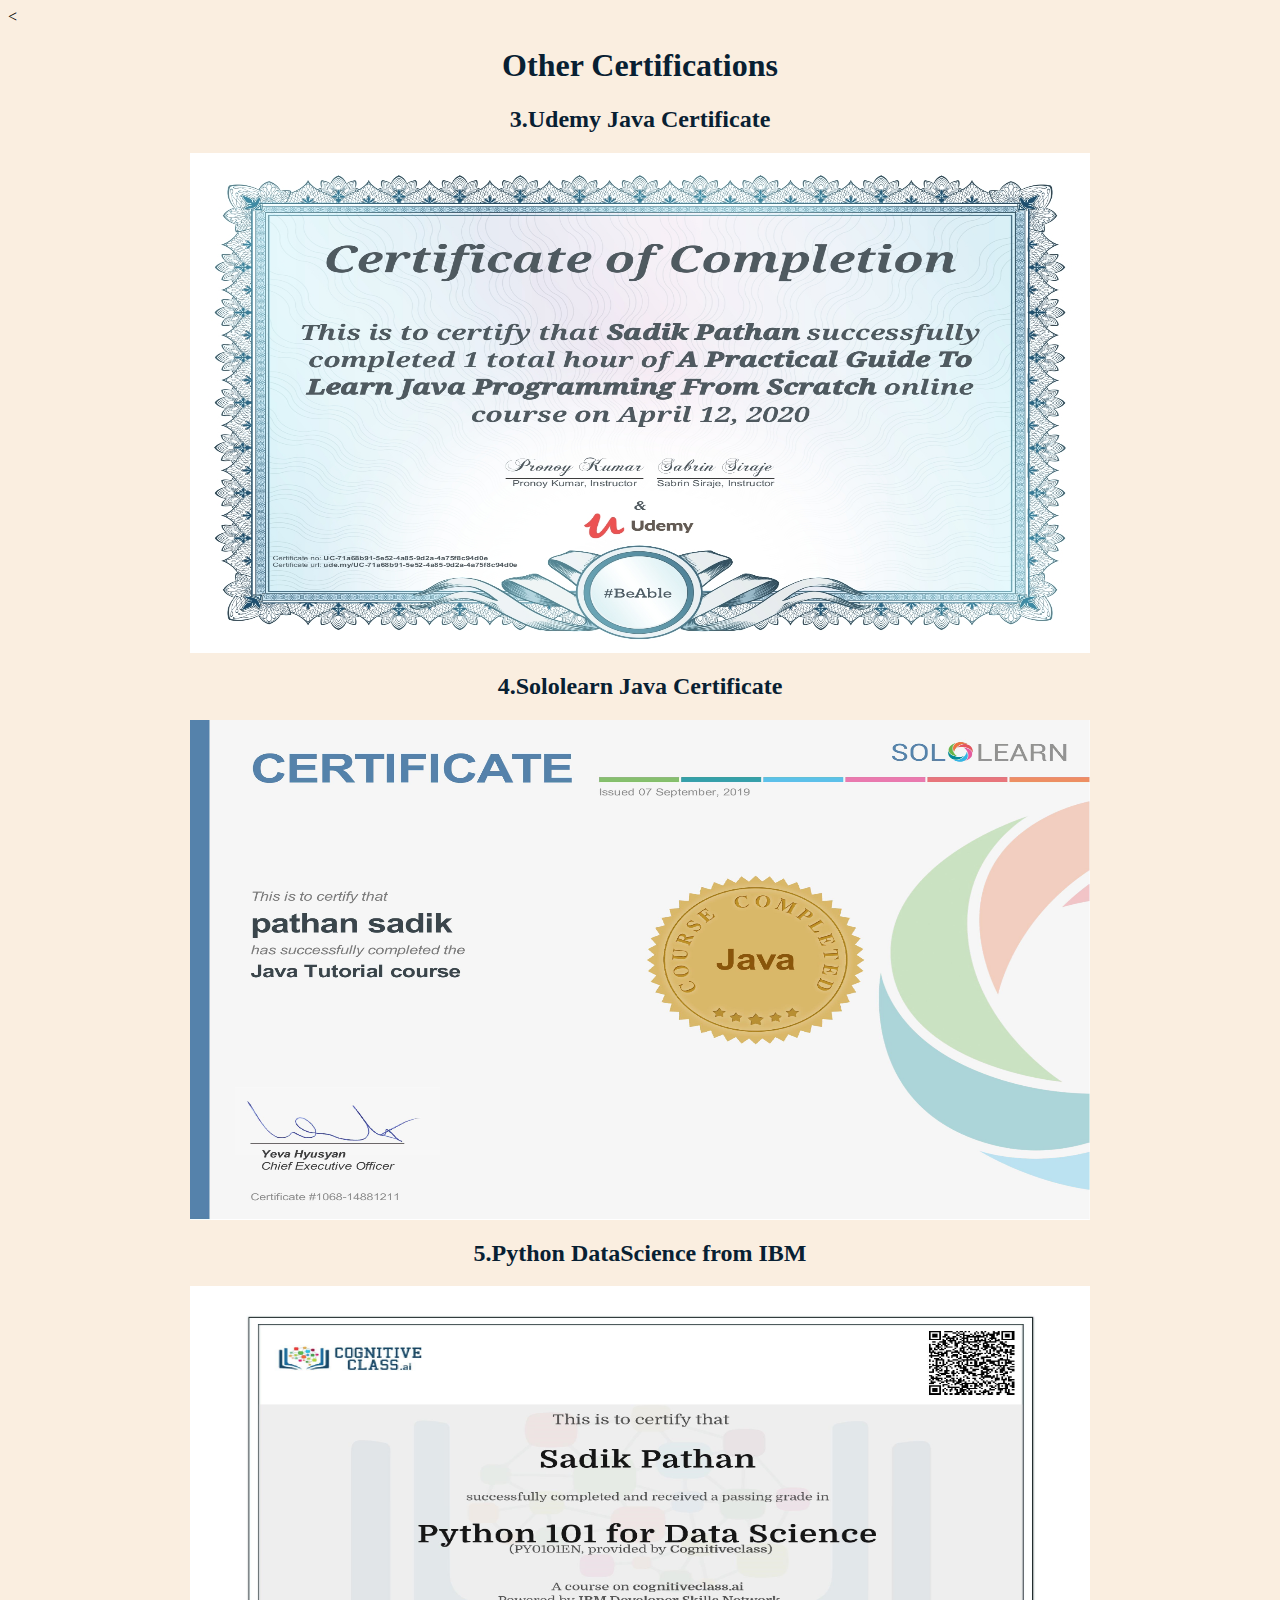
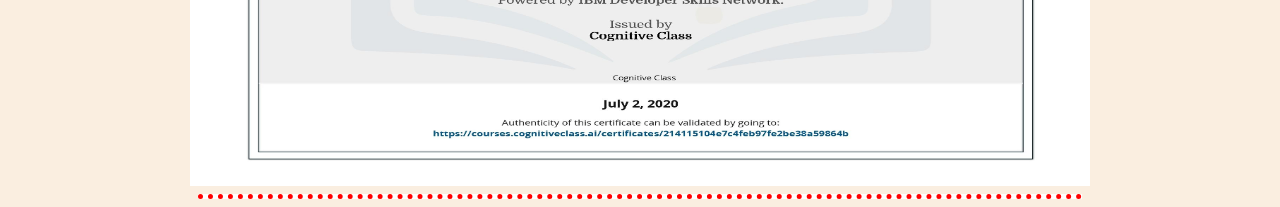
<file: certificates.html>
<!--//new update -->
<<!DOCTYPE html>
  <html lang="en" dir="ltr">

  <head>
    <meta charset="utf-8">
    <title>sadik pathan certifications</title>
     <link rel="stylesheet" type="text/css" href="style.css">
  </head>

  <body>
    <center>
        <h1>Other Certifications</h1>
     
        <h2>3.Udemy Java Certificate</h2>
        <img src="java.jpg" height="500px" width="900px">
        <h2>4.Sololearn Java Certificate</h2>
        <img src="sololearnjava.jpg" height="500px" width="900px">
        <h2>5.Python DataScience from IBM</h2>
        <img src="datascience.jpg" height="500px" width="900px">
    </center>      
   <hr>
  </body>

</html>


  <!-- upto here-->
</file>
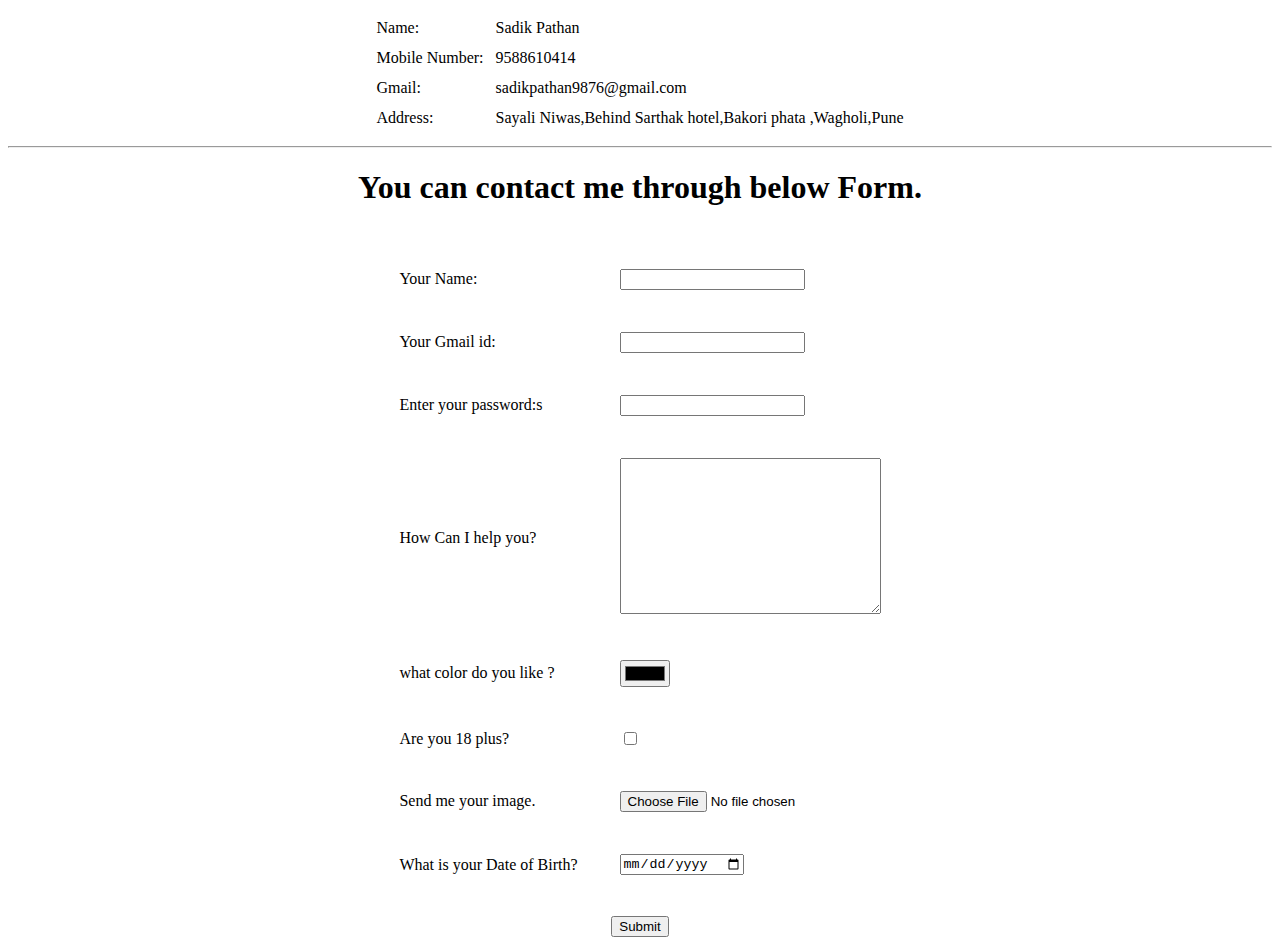
<file: contact.html>
<!DOCTYPE html>
  <html lang="en" dir="ltr">

  <head>
    <meta charset="utf-8">
    <title>Contact Me page</title>
  </head>
  <body>
      <center>
          <table cellspacing="10">
              <tr>
                  <td>Name:</td><td>Sadik Pathan</td>
                  
              </tr>
              <tr>
                <td>Mobile Number:</td><td>9588610414</td>
              </tr>
              <tr>
                <td>Gmail:</td><td>sadikpathan9876@gmail.com</td>
              </tr>
          
              <tr>
                <td>Address:</td><td>Sayali Niwas,Behind Sarthak hotel,Bakori phata ,Wagholi,Pune</td>
              </tr>   
          </table>
     <hr>
     <h1>You can contact me through below Form.</h1>
          <form action="mailto:sadikpathan9876@gmail.com" method="post" enctype="text/plain">
              <table cellspacing='40'>
                  <tr>
                      <td>    <label for="">Your Name:</label></td>
                      <td><input type="text" name="yourname"></td>
                  </tr>
                  <tr>
                    <td>     <label for="">Your Gmail id:</label></td>
                    <td><input type="email" name="yourgmail"></td>
                </tr>
                <tr>
                  <td>     <label for="">Enter your password:s </label></td>
                  <td><input type="password"></td>
              </tr>
                <tr>
                    <td> <label for="">How Can I help you?</label></td>
                    <td><textarea name="" id="" cols="30" rows="10" name="yourmessage"></textarea></td>
                </tr>
                <tr>
                  <td><label for="">what color do you like ?</label></td>
                  <td><input type="color" name="yourcolor"></td>
                </tr>
                <tr>
                  <td><label for="">Are you 18 plus?</label></td>
                  <td><input type="checkbox"></td>
                </tr>
                <tr>
                  <td><label for="">Send me your image.</label></td>
                  <td><input type="file" name="yourimage"></td>
                </tr>
                <tr>
                  <td><label for="">What is your Date of Birth?</label></td>
                  <td><input type="date" name="yourdateofbirth"></td>
                </tr>
            
              </table>
          
        
             
         
              
       
              <input type="submit">
          </form>
      </center>

  </body>
</html>
</file>
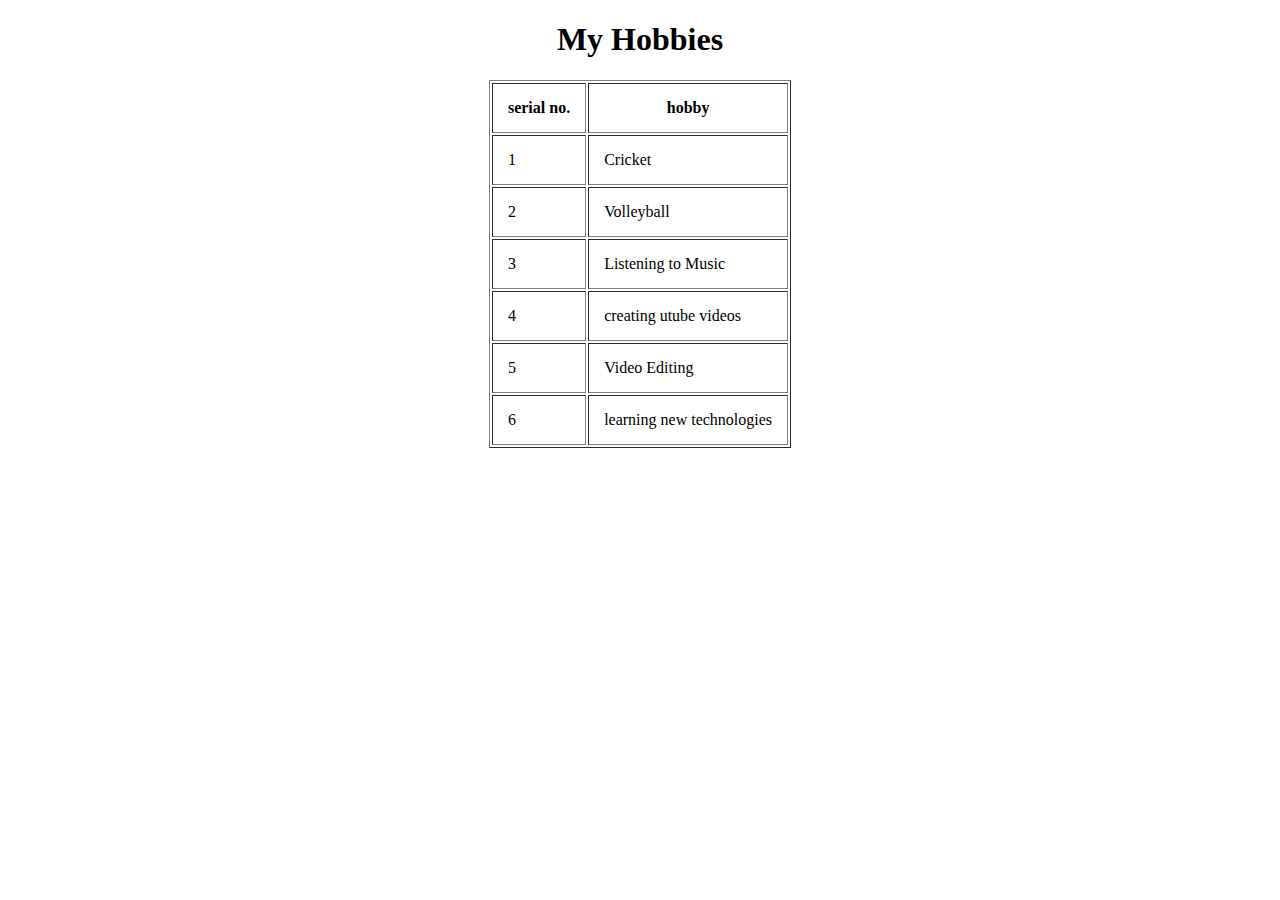
<file: hobbies.html>
<!DOCTYPE html>
  <html lang="en" dir="ltr">

  <head>
    <meta charset="utf-8">
    <title>sadik pathan hobbies</title>
  </head>
  <body>
  <center>
    <h1>My Hobbies</h1>
    <table border="1" cellpadding="15">
      <tr>
         <th>serial no.</th>
         <th>hobby</th>

      </tr>
      <tr>
        <td>1</td>
        <td>Cricket</td>
      </tr>
      
      <tr>
        <td>2</td>
        <td>Volleyball</td>
      </tr>
      <tr>
        <td>3</td>
        <td>Listening to Music</td>
      </tr>
      <tr>
        <td>4</td>
        <td>creating utube videos</td>
      </tr>
      <tr>
        <td>5</td>
        <td>Video Editing</td>
      </tr>
      <tr>
        <td>6</td>
        <td>learning new technologies</td>
      </tr>
    </table>
    
  </center>
    

      
    


  </body>
  </html>
</file>
<file: style.css>
body{
        background-color: #FAEEE0;
      }
      hr{
        background-color: white;
        border-style: none;
        border-top-style: dotted;
        border-width: 5px;
        border-color: red;
        width: 70%;
      }

      h1{
          color: #082032;
      }
      h2{
          color: #082032;
      }
      h3{
        color: #082032;
      }
</file>
